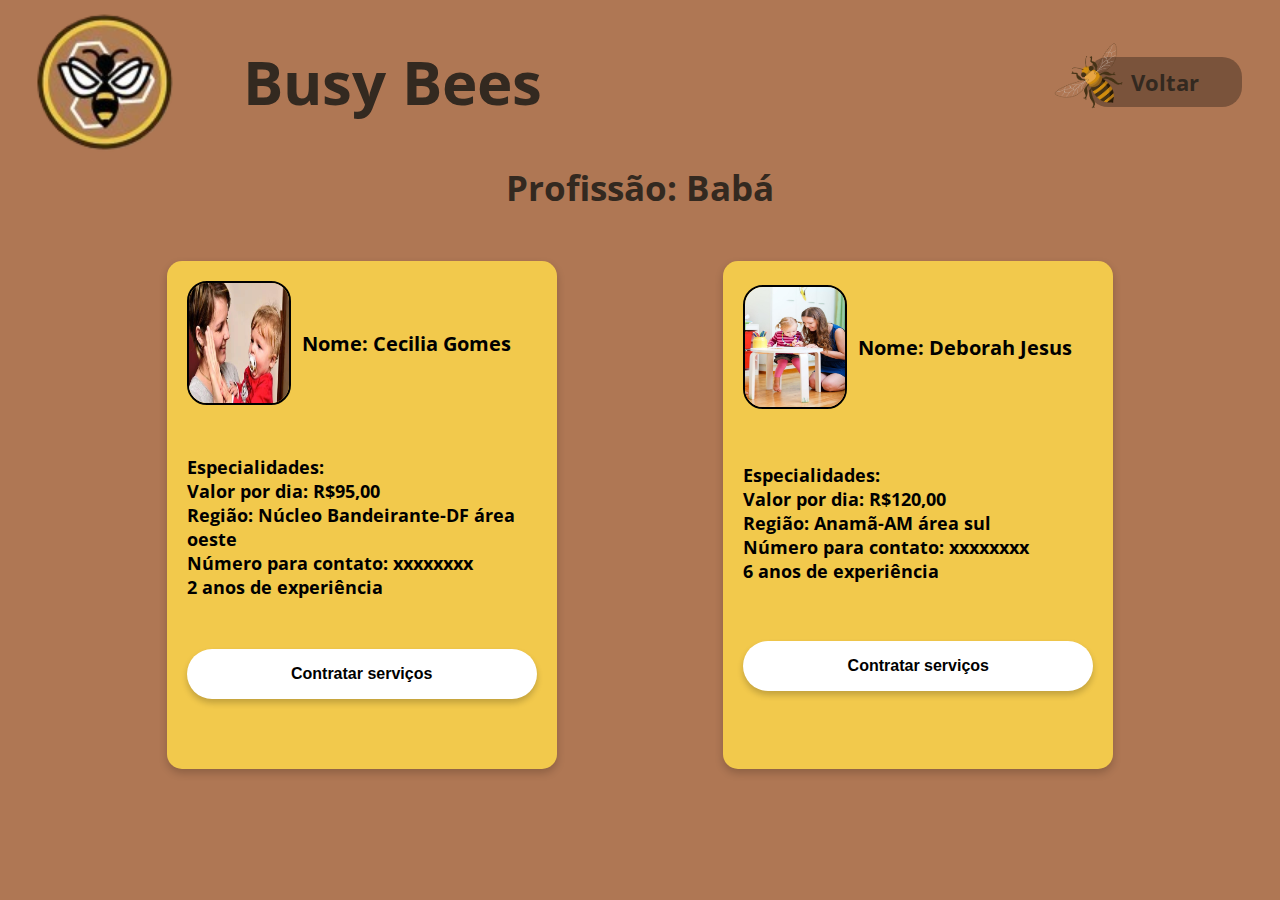
<file: baba.html>
<!DOCTYPE htm l>
<html lang="pt-br">

<head>
    <meta charset="UTF-8">
    <meta name="viewport" content="width=device-width, initial-scale=1.0">
    <title>Busy Bees</title>
    <link rel="stylesheet" href="style.css">
    <link rel="preconnect" href="https://fonts.googleapis.com">
    <link rel="preconnect" href="https://fonts.gstatic.com" crossorigin>
    <link href="https://fonts.googleapis.com/css2?family=Open+Sans:ital,wght@0,300..800;1,300..800&display=swap"
        rel="stylesheet">
</head>

<body>
    <header>
        <img src="/logo-removebg-preview (2).png" alt="logo de abelha">
        <h1>Busy Bees</h1>
        <img class="abelha" src="/abelha1.webp" alt="abelha">
        <a href="index.html"><button>Voltar</button></a>
    </header>
    <h1 class="profissao-nome">Profissão: Babá</h1>
    <section class="tudo">
        <div class="card">
            <div class="header">
                <img src="img/baba1.jpeg" alt="Foto">
                <div class="nome">Nome: Cecilia Gomes</div>
            </div>
            <div class="especialidades">Especialidades: <br>
                Valor por dia: R$95,00 <br>
                Região: Núcleo Bandeirante-DF área oeste <br>
                Número para contato: xxxxxxxx <br>
                2 anos de experiência</div>
            <button class="button">Contratar serviços</button>
        </div>
        <div class="card">
            <div class="header">
                <img src="img/baba2.jpeg" alt="Foto">
                <div class="nome">Nome: Deborah Jesus</div>
            </div>
            <div class="especialidades">Especialidades: <br>
                Valor por dia: R$120,00 <br>
                Região: Anamã-AM área sul <br>
                Número para contato: xxxxxxxx <br>
                6 anos de experiência</div>
            <button class="button">Contratar serviços</button>
        </div>
        
    </section>
</body>

</html>
</file>
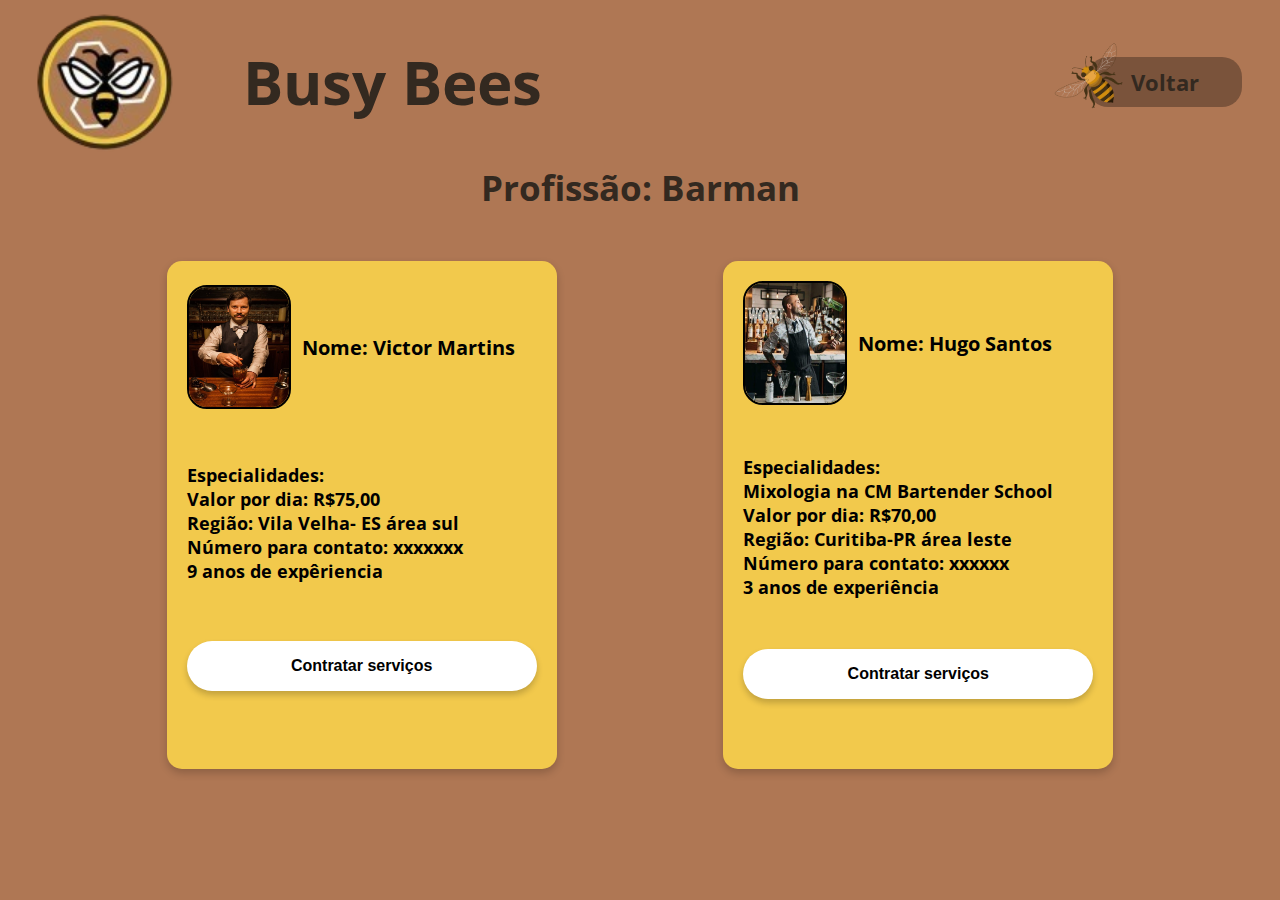
<file: barman.html>
<!DOCTYPE htm l>
<html lang="pt-br">

<head>
    <meta charset="UTF-8">
    <meta name="viewport" content="width=device-width, initial-scale=1.0">
    <title>Busy Bees</title>
    <link rel="stylesheet" href="style.css">
    <link rel="preconnect" href="https://fonts.googleapis.com">
    <link rel="preconnect" href="https://fonts.gstatic.com" crossorigin>
    <link href="https://fonts.googleapis.com/css2?family=Open+Sans:ital,wght@0,300..800;1,300..800&display=swap"
        rel="stylesheet">
</head>

<body>
    <header>
        <img src="/logo-removebg-preview (2).png" alt="logo de abelha">
        <h1>Busy Bees</h1>
        <img class="abelha" src="/abelha1.webp" alt="abelha">
        <a href="index.html"><button>Voltar</button></a>
    </header>
    <h1 class="profissao-nome">Profissão: Barman</h1>
    <section class="tudo">
        <div class="card">
            <div class="header">
                <img src="img/barman1.jpeg" alt="Foto">
                <div class="nome">Nome: Victor Martins</div>
            </div>
            <div class="especialidades">Especialidades: <br>
                Valor por dia: R$75,00 <br>
                Região: Vila Velha- ES área sul <br>
                Número para contato: xxxxxxx <br>
                9 anos de expêriencia</div>
            <button class="button">Contratar serviços</button>
        </div>
        <div class="card">
            <div class="header">
                <img src="img/barman2.jpeg" alt="Foto">
                <div class="nome">Nome: Hugo Santos</div>
            </div>
            <div class="especialidades">Especialidades: <br> Mixologia na CM Bartender School <br>
                Valor por dia: R$70,00 <br>
                Região: Curitiba-PR área leste <br>
                Número para contato: xxxxxx <br>
                3 anos de experiência</div>
            <button class="button">Contratar serviços</button>
        </div>
        
    </section>
</body>

</html>
</file>
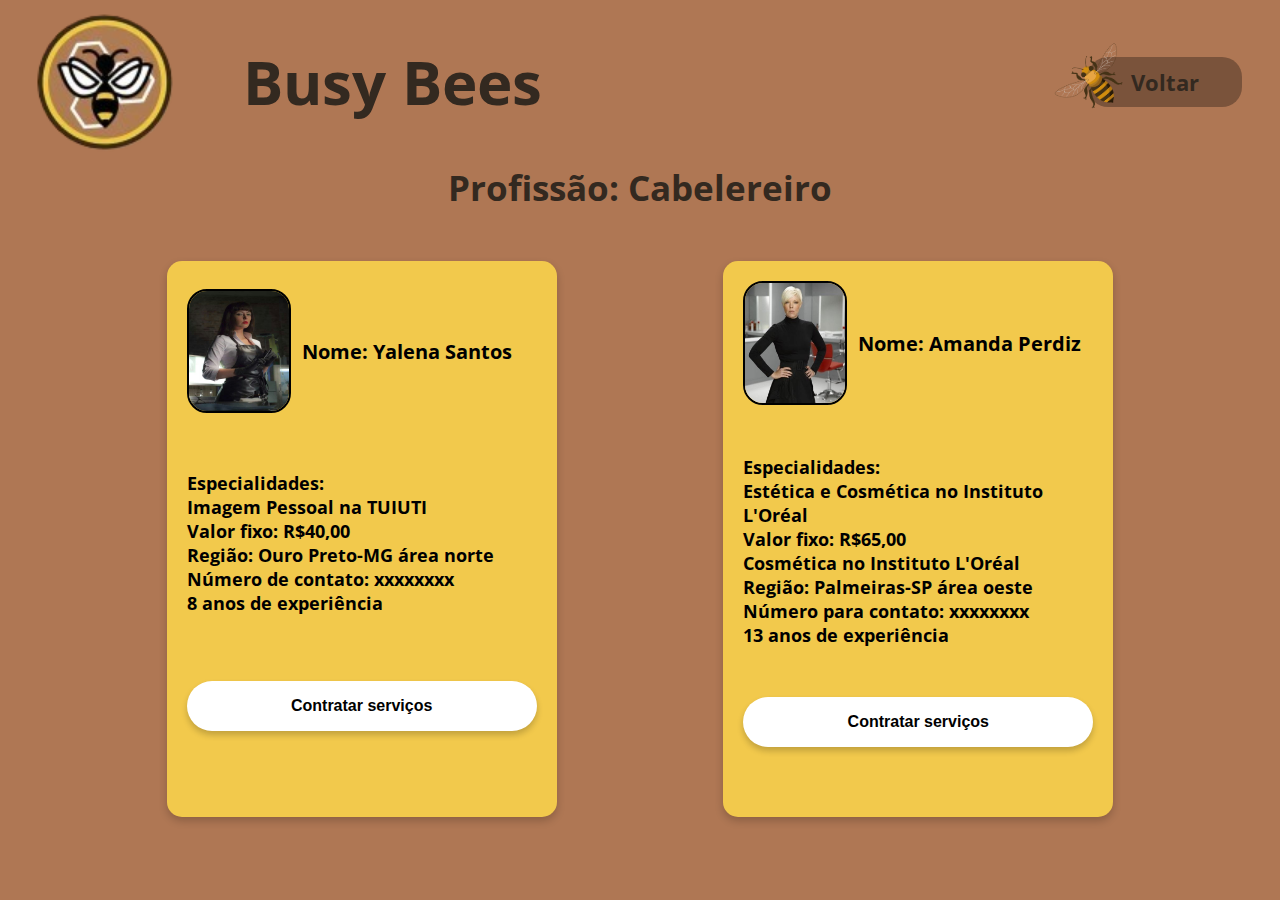
<file: cabelereiro.html>
<!DOCTYPE htm l>
<html lang="pt-br">

<head>
    <meta charset="UTF-8">
    <meta name="viewport" content="width=device-width, initial-scale=1.0">
    <title>Busy Bees</title>
    <link rel="stylesheet" href="style.css">
    <link rel="preconnect" href="https://fonts.googleapis.com">
    <link rel="preconnect" href="https://fonts.gstatic.com" crossorigin>
    <link href="https://fonts.googleapis.com/css2?family=Open+Sans:ital,wght@0,300..800;1,300..800&display=swap"
        rel="stylesheet">
</head>

<body>
    <header>
        <img src="/logo-removebg-preview (2).png" alt="logo de abelha">
        <h1>Busy Bees</h1>
        <img class="abelha" src="/abelha1.webp" alt="abelha">
        <a href="index.html"><button>Voltar</button></a>
    </header>
    <h1 class="profissao-nome">Profissão: Cabelereiro</h1>
    <section class="tudo">
        <div class="card">
            <div class="header">
                <img src="img/cabelereira1.jpeg" alt="Foto">
                <div class="nome">Nome: Yalena Santos</div>
            </div>
            <div class="especialidades">Especialidades: <br> Imagem Pessoal na TUIUTI <br>
                Valor fixo: R$40,00 <br>
                Região: Ouro Preto-MG área norte <br>
                Número de contato: xxxxxxxx <br>
                8 anos de experiência</div>
            <button class="button">Contratar serviços</button>
        </div>
        <div class="card">
            <div class="header">
                <img src="img/cabelereira2.jpeg" alt="Foto">
                <div class="nome">Nome: Amanda Perdiz</div>
            </div>
            <div class="especialidades">Especialidades: <br> Estética e Cosmética no Instituto L'Oréal <br>
                Valor fixo: R$65,00 <br>
                Cosmética no Instituto L'Oréal <br>
                Região: Palmeiras-SP área oeste <br>
                Número para contato: xxxxxxxx <br>
                13 anos de experiência</div>
            <button class="button">Contratar serviços</button>
        </div>

    </section>
</body>

</html>
</file>
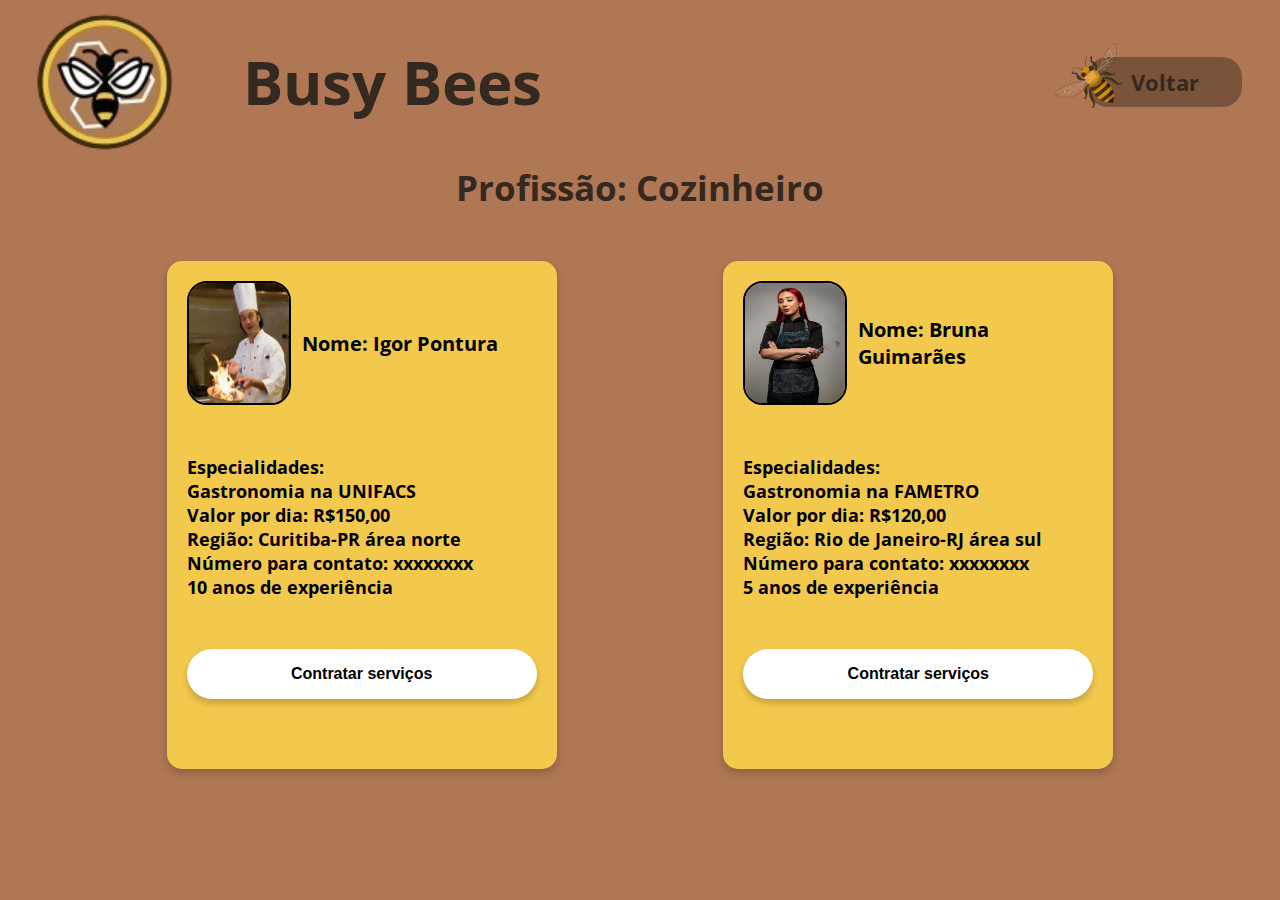
<file: cozinehiro.html>
<!DOCTYPE htm l>
<html lang="pt-br">

<head>
    <meta charset="UTF-8">
    <meta name="viewport" content="width=device-width, initial-scale=1.0">
    <title>Busy Bees</title>
    <link rel="stylesheet" href="style.css">
    <link rel="preconnect" href="https://fonts.googleapis.com">
    <link rel="preconnect" href="https://fonts.gstatic.com" crossorigin>
    <link href="https://fonts.googleapis.com/css2?family=Open+Sans:ital,wght@0,300..800;1,300..800&display=swap"
        rel="stylesheet">
</head>

<body>
    <header>
        <img src="/logo-removebg-preview (2).png" alt="logo de abelha">
        <h1>Busy Bees</h1>
        <img class="abelha" src="/abelha1.webp" alt="abelha">
        <a href="index.html"><button>Voltar</button></a>
    </header>
    <h1 class="profissao-nome">Profissão: Cozinheiro</h1>
    <section class="tudo">
        <div class="card">
            <div class="header">
                <img src="img/cozinheiro1.jpeg" alt="Foto">
                <div class="nome">Nome: Igor Pontura</div>
            </div>
            <div class="especialidades">Especialidades: <br>Gastronomia na UNIFACS <br>
                Valor por dia: R$150,00 <br>
                Região: Curitiba-PR área norte <br>
                Número para contato: xxxxxxxx <br>
                10 anos de experiência</div>
            <button class="button">Contratar serviços</button>
        </div>
        <div class="card">
            <div class="header">
                <img src="img/cozinheiro2.jpeg" alt="Foto">
                <div class="nome">Nome: Bruna Guimarães</div>
            </div>
            <div class="especialidades">Especialidades: <br> Gastronomia na FAMETRO <br>
                Valor por dia: R$120,00 <br>
                Região: Rio de Janeiro-RJ área sul <br>
                Número para contato: xxxxxxxx <br>
                5 anos de experiência</div>
            <button class="button">Contratar serviços</button>
        </div>
        
    </section>
</body>

</html>
</file>
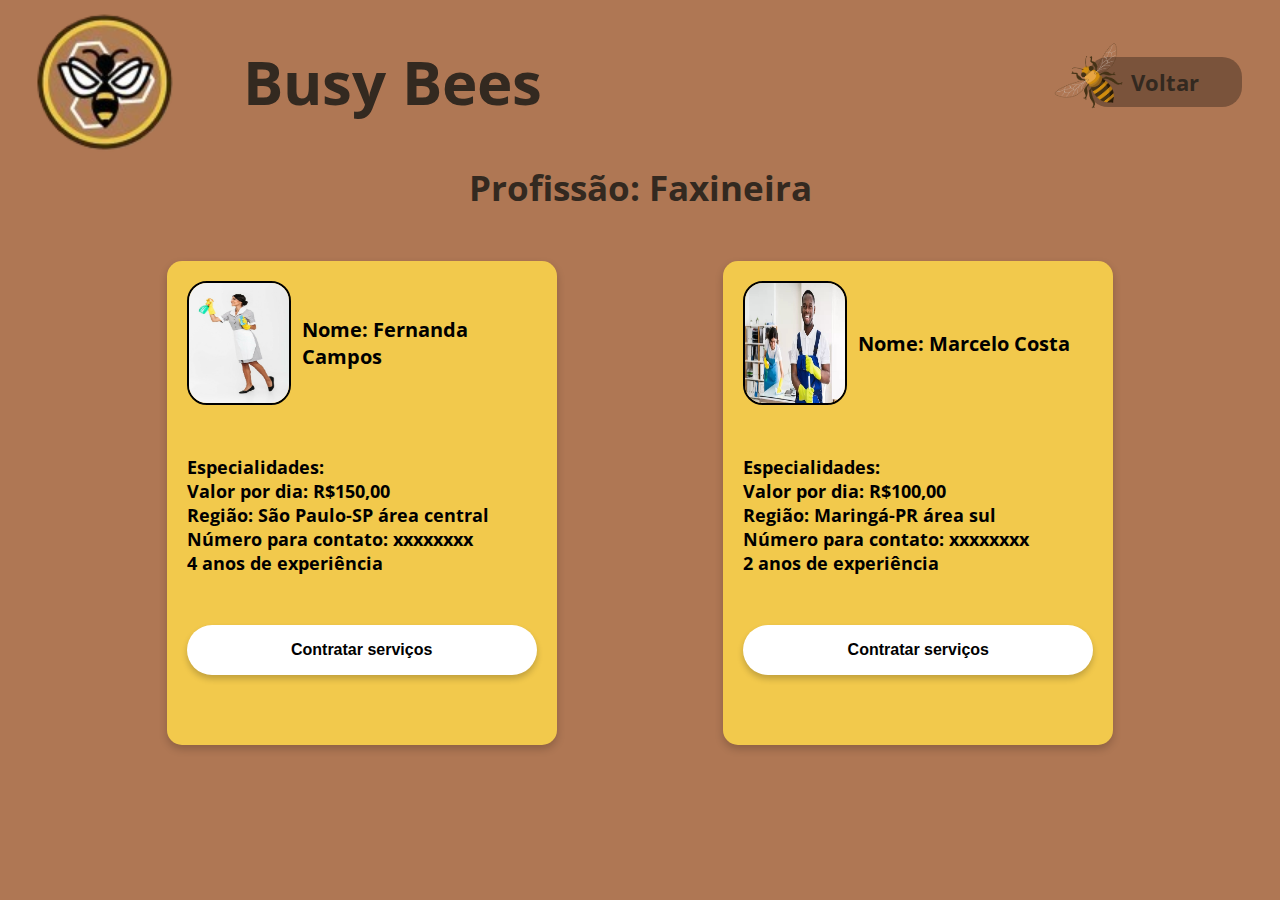
<file: faxineira.html>
<!DOCTYPE htm l>
<html lang="pt-br">

<head>
    <meta charset="UTF-8">
    <meta name="viewport" content="width=device-width, initial-scale=1.0">
    <title>Busy Bees</title>
    <link rel="stylesheet" href="style.css">
    <link rel="preconnect" href="https://fonts.googleapis.com">
    <link rel="preconnect" href="https://fonts.gstatic.com" crossorigin>
    <link href="https://fonts.googleapis.com/css2?family=Open+Sans:ital,wght@0,300..800;1,300..800&display=swap"
        rel="stylesheet">
</head>

<body>
    <header>
        <img src="/logo-removebg-preview (2).png" alt="logo de abelha">
        <h1>Busy Bees</h1>
        <img class="abelha" src="/abelha1.webp" alt="abelha">
        <a href="index.html"><button>Voltar</button></a>
    </header>
    <h1 class="profissao-nome">Profissão: Faxineira</h1>
    <section class="tudo">
        <div class="card">
            <div class="header">
                <img src="img/faxineira1.jpeg" alt="Foto">
                <div class="nome">Nome: Fernanda Campos</div>
            </div>
            <div class="especialidades">Especialidades: <br>
                Valor por dia: R$150,00 <br>
                Região: São Paulo-SP área central <br>
                Número para contato: xxxxxxxx <br>
                 4 anos de experiência</div>
            <button class="button">Contratar serviços</button>
        </div>
        <div class="card">
            <div class="header">
                <img src="img/faxineira2.jpeg" alt="Foto">
                <div class="nome">Nome: Marcelo Costa</div>
            </div>
            <div class="especialidades">Especialidades: <br>
                Valor por dia: R$100,00 <br>
                Região: Maringá-PR área sul <br>
                Número para contato: xxxxxxxx <br>
                 2 anos de experiência</div>
            <button class="button">Contratar serviços</button>
        </div>
        
    </section>
</body>

</html>
</file>
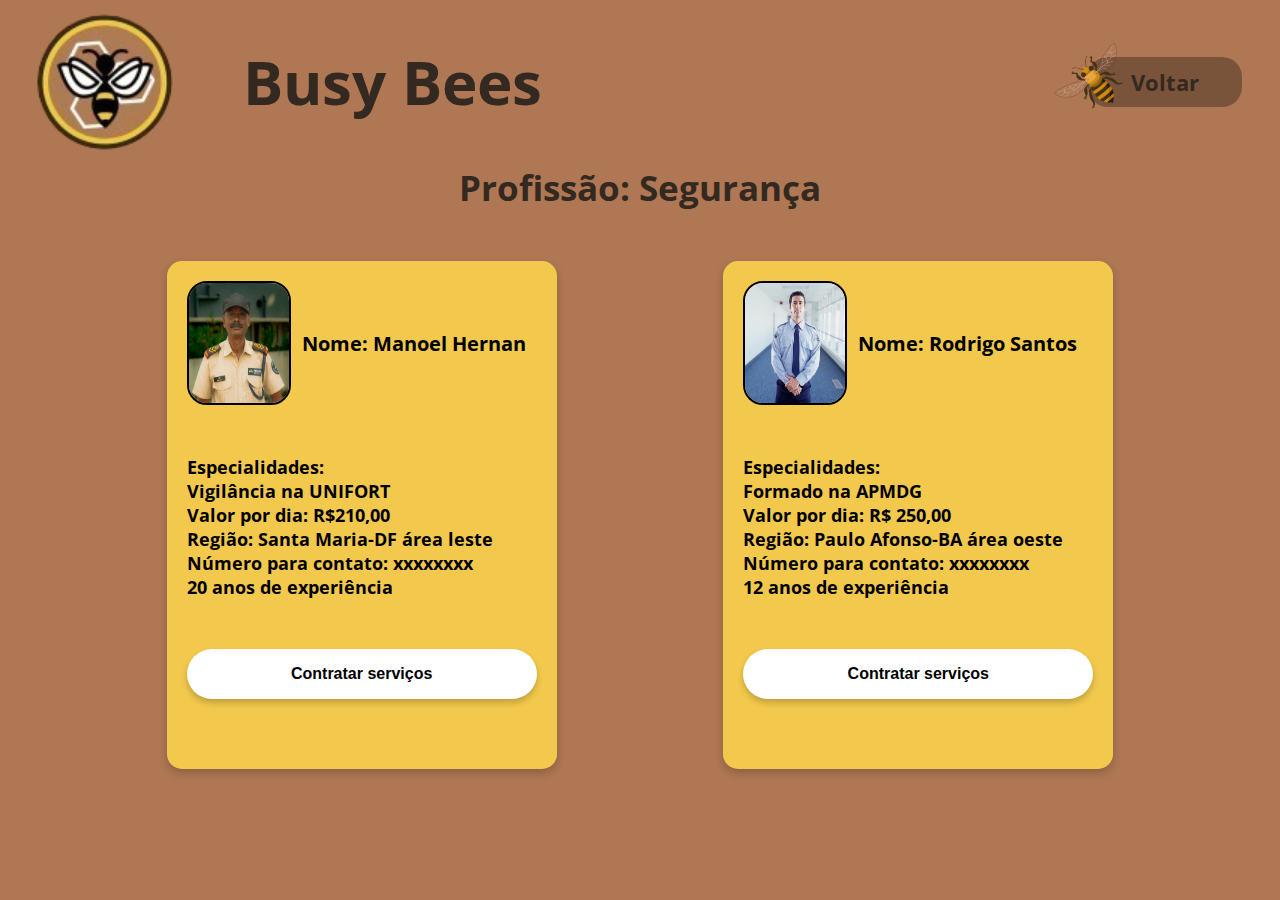
<file: segurança.html>
<!DOCTYPE htm l>
<html lang="pt-br">

<head>
    <meta charset="UTF-8">
    <meta name="viewport" content="width=device-width, initial-scale=1.0">
    <title>Busy Bees</title>
    <link rel="stylesheet" href="style.css">
    <link rel="preconnect" href="https://fonts.googleapis.com">
    <link rel="preconnect" href="https://fonts.gstatic.com" crossorigin>
    <link href="https://fonts.googleapis.com/css2?family=Open+Sans:ital,wght@0,300..800;1,300..800&display=swap"
        rel="stylesheet">
</head>

<body>
    <header>
        <img src="/logo-removebg-preview (2).png" alt="logo de abelha">
        <h1>Busy Bees</h1>
        <img class="abelha" src="/abelha1.webp" alt="abelha">
        <a href="index.html"><button>Voltar</button></a>
    </header>
    <h1 class="profissao-nome">Profissão: Segurança</h1>
    <section class="tudo">
        <div class="card">
            <div class="header">
                <img src="img/segurança1.jpeg" alt="Foto">
                <div class="nome">Nome: Manoel Hernan</div>
            </div>
            <div class="especialidades">Especialidades: <br> Vigilância na UNIFORT <br>
                Valor por dia: R$210,00 <br> 
                Região: Santa Maria-DF área leste <br>
                Número para contato: xxxxxxxx <br>
                20 anos de experiência</div>
            <button class="button">Contratar serviços</button>
        </div>
        <div class="card">
            <div class="header">
                <img src="img/segurança2.jpeg" alt="Foto">
                <div class="nome">Nome: Rodrigo Santos</div>
            </div>
            <div class="especialidades">Especialidades: <br> Formado na APMDG <br>
                Valor por dia: R$ 250,00 <br>
                Região: Paulo Afonso-BA área oeste <br>
                Número para contato: xxxxxxxx <br>
                12 anos de experiência</div>
            <button class="button">Contratar serviços</button>
        </div>
        
    </section>
</body>

</html>
</file>
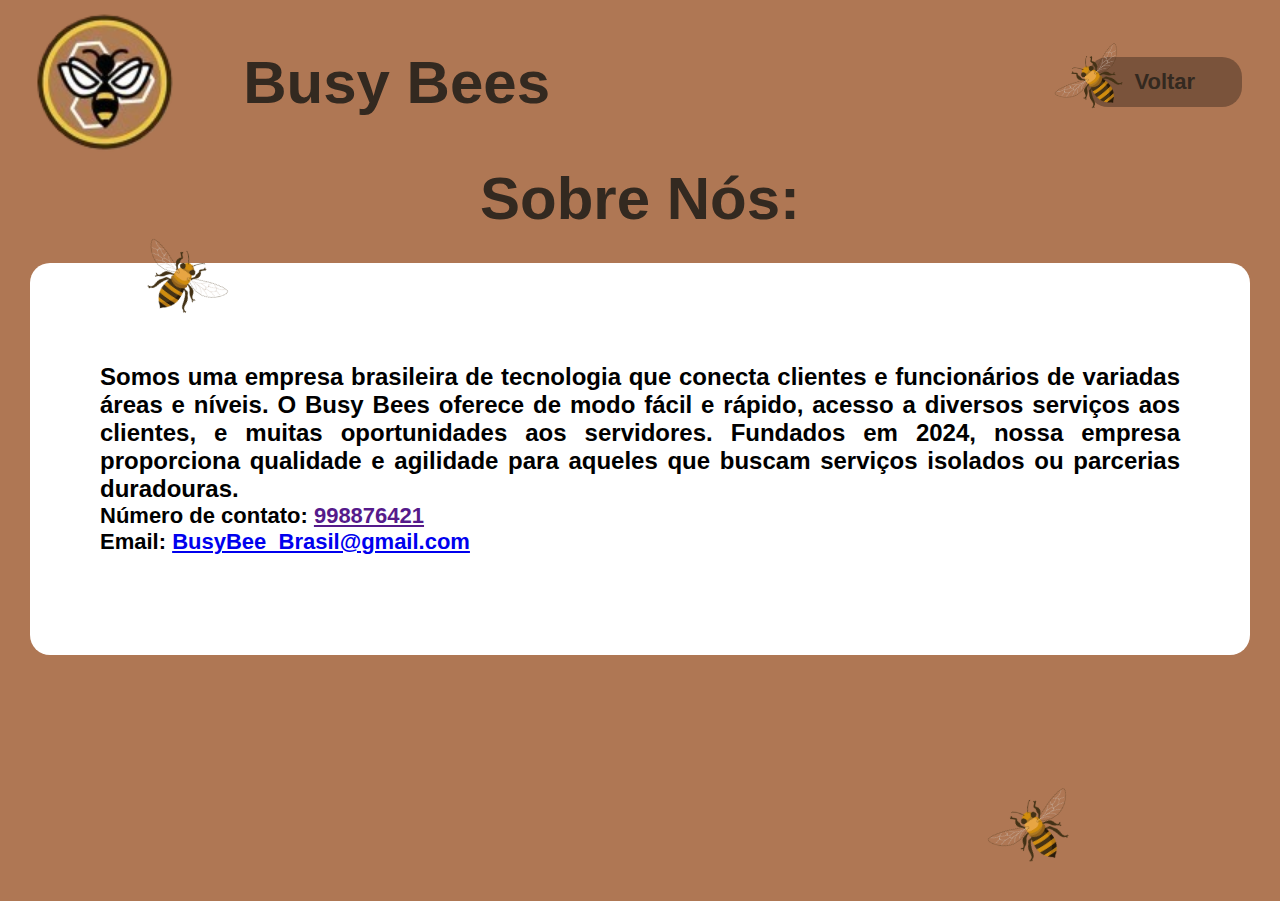
<file: sobrenos.html>
<!DOCTYPE html>
<html lang="pt-br">

<head>
    <meta charset="UTF-8">
    <meta name="viewport" content="width=device-width, initial-scale=1.0">
    <title>Busy Bees - Sobre nós</title>
    <link rel="stylesheet" href="style.css">
</head>

<body>
    <header>
        <img src="/logo-removebg-preview (2).png" alt="logo de abelha">
        <h1>Busy Bees</h1>
        <img class="abelha" src="/abelha1.webp" alt="abelha">
        <a href="index.html"><button>Voltar</button></a>
    </header>
    <div class="nos">
        <h1>Sobre Nós:</h1>
    </div>
    <img class="abelha4" src="/abelha1.webp" alt="abelha">

    <section class="sobre-nos">
        <div>
            <h2>Somos uma empresa brasileira de tecnologia que conecta clientes e funcionários de variadas áreas e
                níveis. O Busy Bees oferece de modo fácil e rápido, acesso a diversos serviços aos clientes, e muitas
                oportunidades aos servidores. Fundados em 2024, nossa empresa proporciona qualidade e agilidade para
                aqueles que buscam serviços isolados ou parcerias duradouras.</h2>
                <h3>Número de contato: <a href="">998876421</a></h3>
                <h3>Email: <a href="mailto:BusyBee_Brasil@gmail.com">BusyBee_Brasil@gmail.com</a></h3>
        </div>
    </section>
    <img class="abelha5" src="/abelha1.webp" alt="abelha">

</body>

</html>
</file>
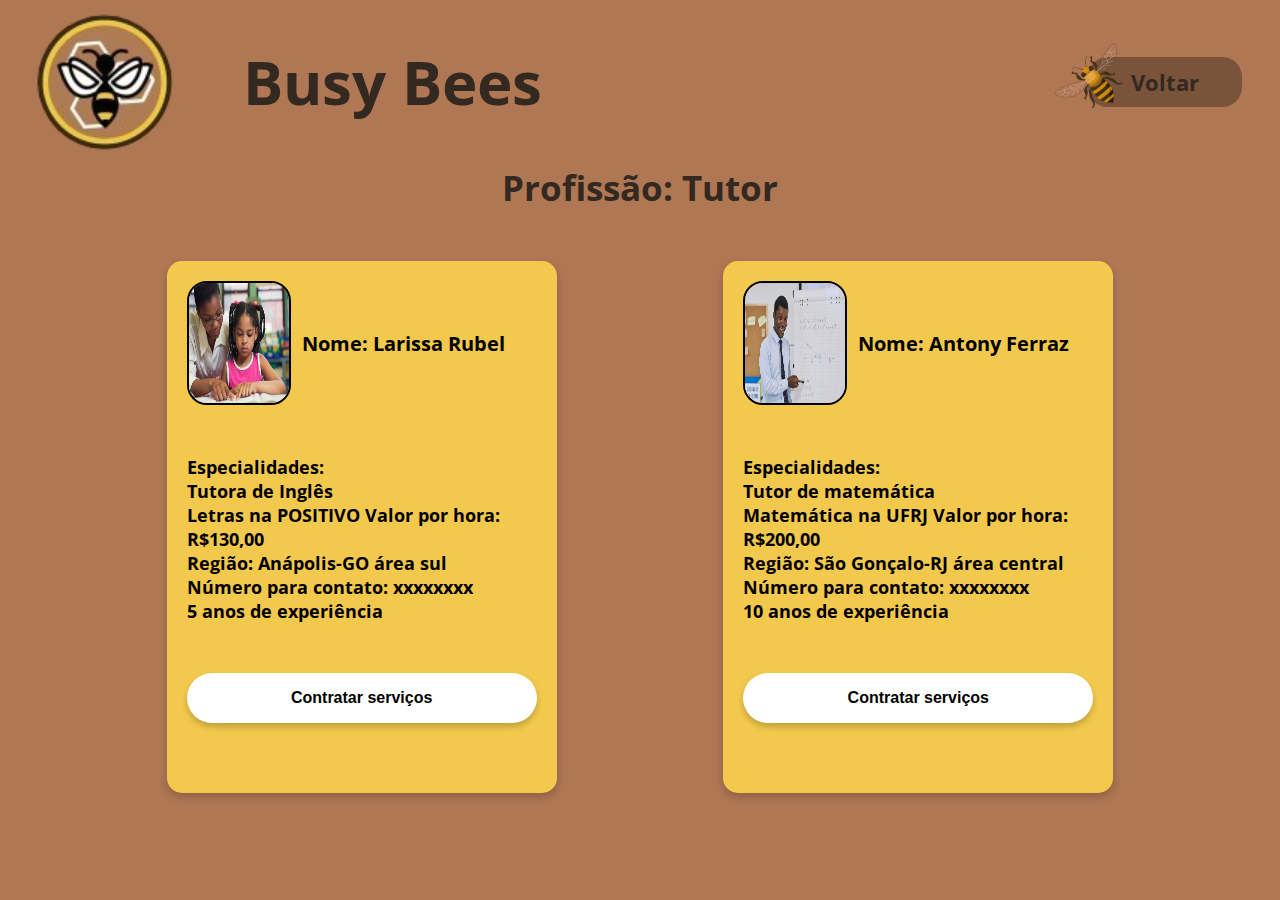
<file: tutor.html>
<!DOCTYPE htm l>
<html lang="pt-br">

<head>
    <meta charset="UTF-8">
    <meta name="viewport" content="width=device-width, initial-scale=1.0">
    <title>Busy Bees</title>
    <link rel="stylesheet" href="style.css">
    <link rel="preconnect" href="https://fonts.googleapis.com">
    <link rel="preconnect" href="https://fonts.gstatic.com" crossorigin>
    <link href="https://fonts.googleapis.com/css2?family=Open+Sans:ital,wght@0,300..800;1,300..800&display=swap"
        rel="stylesheet">
</head>

<body>
    <header>
        <img src="/logo-removebg-preview (2).png" alt="logo de abelha">
        <h1>Busy Bees</h1>
        <img class="abelha" src="/abelha1.webp" alt="abelha">
        <a href="index.html"><button>Voltar</button></a>
    </header>
    <h1 class="profissao-nome">Profissão: Tutor</h1>
    <section class="tudo">
        <div class="card">
            <div class="header">
                <img src="img/tutor1.jpeg" alt="Foto">
                <div class="nome">Nome: Larissa Rubel</div>
            </div>
            <div class="especialidades">Especialidades: <br> Tutora de Inglês <br> Letras na POSITIVO
                Valor por hora: R$130,00 <br>
                Região: Anápolis-GO área sul <br>
                Número para contato: xxxxxxxx <br>
                5 anos de experiência</div>
            <button class="button">Contratar serviços</button>
        </div>
        <div class="card">
            <div class="header">
                <img src="img/tutor2.jpeg" alt="Foto">
                <div class="nome">Nome: Antony Ferraz</div>
            </div>
            <div class="especialidades">Especialidades: <br> Tutor de matemática <br> Matemática na UFRJ
                Valor por hora: R$200,00 <br>
                Região: São Gonçalo-RJ área central <br>
                Número para contato: xxxxxxxx <br>
                10 anos de experiência</div>
            <button class="button">Contratar serviços</button>
        </div>
        
    </section>
</body>

</html>
</file>
<file: style.css>
* {
    margin: 0;
    padding: 0;
}

:root {
    --letra--header: #332920;
    --letra--confira: #332920;
    --fundo: #af7754;
    --cor--botao: #7a533b;
    --branco: #fff;
    --preto: #000;
    --cor--fundo--profissao1:#ba9b29;
    --cor--fundo--profissao2:#edc742;
}

body {
    background-color: var(--fundo);
    font-family: "Open Sans", sans-serif;
}

header {
    display: grid;
    grid-template-columns: 19% 61% 5% 15%;
    align-items: center;
    color: var(--letra--header);
}

.abelha img {
    height: 50px;
}

.abelha {
    border-radius: 20px;
    display: flex;
    align-items: center;
    width: 85px;
    transform: rotate(320deg);
}

header img {
    margin-left: 30px;
    margin-top: 7px;
    margin-bottom: 7px;
    width: 150px;
}

header button {
    width: 80%;
    height: 50px;
    background-color: var(--cor--botao);
    border-radius: 20px;
    color: var(--letra--header);
    font-weight: bold;
    border: none;
    cursor: pointer;
    font-size: 22px;
    font-family: "Open Sans", sans-serif;
}

header h1 {
    font-size: 60px;
}

.confira {
    background-color: var(--branco);
    width: 70%;
    margin: 45px auto;
    display: flex;
    justify-content: center;
    border-radius: 20pc;
    padding: 15px;
    color: var(--letra--header);
}

.abelha2 {
    width: 80px;
    transform: rotate(64deg);
    position: absolute;
    left: 15%;
}

.abelha3 {
    width: 80px;
    transform: rotate(296deg);
    position: absolute;
    right: 15%;
    top: 34%;
}

.profissao{
    display: grid;
    grid-template-columns: 1fr 1fr 1fr 1fr;
    justify-items: center;
}

.profissao a{
    text-decoration: none;
    color: var(--letra--confira);
    display: flex;
    justify-content: center;

}

.profissoes1{
    width: 75%; /* Largura do retângulo */
    height: 300px; /* Altura do retângulo */
    background-color: var(--cor--fundo--profissao1); /* Cor de fundo do retângulo */
    display: flex;
    flex-direction: column; /* Para organizar os itens na vertical */
    justify-content: center;
    align-items: center;
    border-radius: 20px; /* Bordas arredondadas */
    padding: 20px; /* Espaçamento interno */
    margin-top: 30px;
    margin-bottom: 60px;
}

.profissoes2{
    width: 75%; /* Largura do retângulo */
    height: 300px; /* Altura do retângulo */
    background-color: var(--cor--fundo--profissao2); /* Cor de fundo do retângulo */
    display: flex;
    flex-direction: column; /* Para organizar os itens na vertical */
    justify-content: center;
    align-items: center;
    border-radius: 20px; /* Bordas arredondadas */
    padding: 20px; /* Espaçamento interno */
    margin-top: 30px;
    margin-bottom: 60px ;
}

.profissoes1 img{
    max-width: 100%;
    max-height: 60%;
    margin-top: 10px;
    border-radius: 20px;
}
.profissoes2 img{
    max-width: 100%;
    max-height: 60%;
    margin-top: 10px;
    border-radius: 20px;
}

.profissoes1 h1{
    margin-top: 15px;
}
.profissoes2 h1{
    margin-top: 15px;
}

.card {
    width: 350px; /* Aumentando a largura do cartão */
    background-color: #F2C94C;
    border-radius: 15px;
    padding: 20px;
    box-shadow: 0px 4px 8px rgba(0, 0, 0, 0.2);
    display: grid;
    grid-template-rows: auto auto 50px auto;
    gap: 50px; /* Aumentando o espaçamento entre os elementos */
    position: relative;
}

.header {
    display: grid;
    grid-template-columns: 100px auto; /* Aumentando a área da foto */
    gap: 15px;
    align-items: center;
}

.header img {
    width: 100px; /* Foto maior */
    height: 120px;
    border: 2px solid #000; /* Borda mais visível */
    border-radius: 20px;
}

.header .nome {
    font-weight: bold;
    font-size: 20px; /* Aumentando o tamanho do texto do nome */
}

.especialidades {
    font-weight: bold;
    font-size: 18px; /* Aumentando o tamanho das especialidades */
    text-align: left;
}

.button {
    background-color: #fff;
    color: #000;
    padding: 15px 20px; /* Botão maior */
    border: none;
    border-radius: 25px;
    font-size: 16px; /* Texto maior no botão */
    font-weight: bold;
    cursor: pointer;
    box-shadow: 0px 4px 6px rgba(0, 0, 0, 0.2);
    text-align: center;
}

.button:hover {
    background-color: #F0F0F0;
}
.tudo{
    display: flex;
    justify-content: space-evenly;    
    margin: 50px 0;
}

.profissao-nome{
    color: var(--letra--confira);
    font-size: 35px;
    text-align: center;
}

.nos{
    font-size: 30px;
    color: var(--letra--confira);
    text-align: center;
}

.sobre-nos{
    background-color: var(--branco);
    padding: 100px 70px;    
    text-align: justify;
    margin: 30px;
    border-radius: 20px;
}

.sobre-nos h3{
    font-size: 22px;
}

.abelha4{
    width: 100px;
    transform: rotate(35deg);
    position: absolute;
    left: 10%;
}.abelha5{
    width: 100px;
    transform: rotate(326deg);
    position: absolute;
    right: 15%;
    bottom: 2%;
}
</file>
